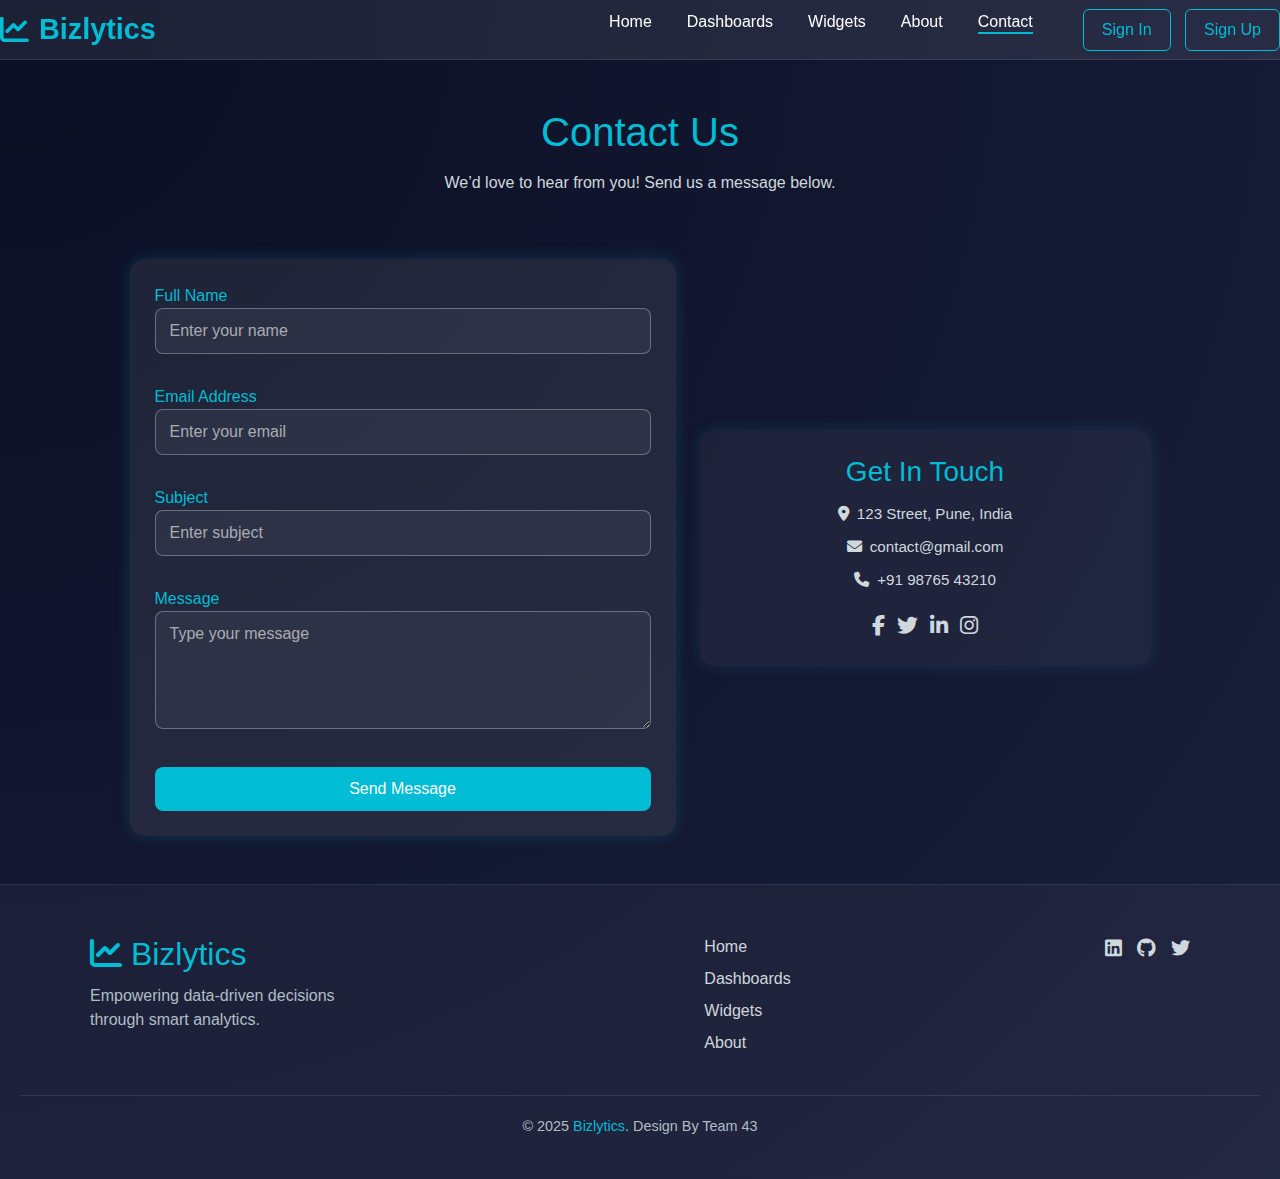
<file: contact.html>
<!DOCTYPE html>
<html lang="en">
<head>
  <meta charset="UTF-8" />
  <meta name="viewport" content="width=device-width, initial-scale=1.0" />
  <title>Contact - Bizlytics</title>

  <link rel="stylesheet" href="style.css" />
  <link href="https://cdn.jsdelivr.net/npm/bootstrap@5.3.3/dist/css/bootstrap.min.css" rel="stylesheet" />
  <link href="https://cdnjs.cloudflare.com/ajax/libs/font-awesome/6.5.0/css/all.min.css" rel="stylesheet" />
</head>
<body>

  <!-- Navbar -->
  <nav class="navbar contact-navbar">
    <div class="logo">
      <i class="fas fa-chart-line"></i> Bizlytics
    </div>

    <div class="menu-toggle" id="menuToggle">☰</div>

    <div class="nav-container" id="navContainer">
      <ul class="nav-links">
        <li><a href="index.html">Home</a></li>
        <li><a href="dashboards.html">Dashboards</a></li>
        <li><a href="widget.html">Widgets</a></li>
        <li><a href="about.html">About</a></li>
        <li><a class="active" href="contact.html">Contact</a></li>
      </ul>

      <div class="auth-buttons">
        <button id="signInBtn"><a href="signin.html">Sign In</a></button>
        <button id="signUpBtn"><a href="signup.html">Sign Up</a></button>
      </div>
    </div>
  </nav>

  <!-- Contact Section -->
  <section class="contact-section container text-center mt-5 mb-5">
    <h1>Contact Us</h1>
    <p>We’d love to hear from you! Send us a message below.</p>

    <div class="row justify-content-center align-items-center mt-4 gy-4">
      <!-- Contact Form -->
      <div class="col-lg-6 col-md-10">
        <form id="contactForm" class="contact-form">
          <div class="mb-3">
            <label for="name">Full Name</label>
            <input type="text" id="name" placeholder="Enter your name" />
          </div>

          <div class="mb-3">
            <label for="email">Email Address</label>
            <input type="email" id="email" placeholder="Enter your email" />
          </div>

          <div class="mb-3">
            <label for="subject">Subject</label>
            <input type="text" id="subject" placeholder="Enter subject" />
          </div>

          <div class="mb-3">
            <label for="message">Message</label>
            <textarea id="message" rows="4" placeholder="Type your message"></textarea>
          </div>

          <button type="submit">Send Message</button>
        </form>
      </div>

      <!-- Contact Info -->
      <div class="col-lg-5 col-md-10">
        <div class="contact-info">
          <h3>Get In Touch</h3>
          <p><i class="fa-solid fa-location-dot me-2"></i>123 Street, Pune, India</p>
          <p><i class="fa-solid fa-envelope me-2"></i>contact@gmail.com</p>
          <p><i class="fa-solid fa-phone me-2"></i>+91 98765 43210</p>

          <div class="contact-social">
            <a href="#"><i class="fa-brands fa-facebook-f"></i></a>
            <a href="#"><i class="fa-brands fa-twitter"></i></a>
            <a href="#"><i class="fa-brands fa-linkedin-in"></i></a>
            <a href="#"><i class="fa-brands fa-instagram"></i></a>
          </div>
        </div>
      </div>
    </div>
  </section>

  <!-- Footer -->
  <footer>
    <div class="footer-container">
      <div class="footer-logo">
        <h2><i class="fas fa-chart-line"></i> Bizlytics</h2>
        <p>Empowering data-driven decisions through smart analytics.</p>
      </div>

      <div class="footer-links">
        <a href="index.html">Home</a>
        <a href="dashboards.html">Dashboards</a>
        <a href="widget.html">Widgets</a>
        <a href="about.html">About</a>
      </div>

      <div class="footer-social">
        <a href="#"><i class="fab fa-linkedin"></i></a>
        <a href="#"><i class="fab fa-github"></i></a>
        <a href="#"><i class="fab fa-twitter"></i></a>
      </div>
    </div>

    <div class="footer-bottom">
      <p>© 2025 <span>Bizlytics</span>. Design By Team 43</p>
    </div>
  </footer>

  <script>
    document.addEventListener("DOMContentLoaded", function () {
      const form = document.getElementById("contactForm");
      form.addEventListener("submit", function (e) {
        e.preventDefault();
        const name = document.getElementById("name").value.trim();
        const email = document.getElementById("email").value.trim();
        const subject = document.getElementById("subject").value.trim();
        const message = document.getElementById("message").value.trim();
        let isValid = true;
        let errorMsg = "";

        if (name === "") {
          errorMsg += "✖ Please enter your name.\n";
          isValid = false;
        }
        if (email === "") {
          errorMsg += "✖ Please enter your email.\n";
          isValid = false;
        } else if (!/^[^\\s@]+@[^\\s@]+\\.[^\\s@]+$/.test(email)) {
          errorMsg += "✖ Invalid email format.\n";
          isValid = false;
        }
        if (subject === "") {
          errorMsg += "✖ Please enter a subject.\n";
          isValid = false;
        }
        if (message === "") {
          errorMsg += "✖ Please enter a message.\n";
          isValid = false;
        }

        if (!isValid) {
          alert(errorMsg);
        } else {
          alert("✔ Message sent successfully!");
          form.reset();
        }
      });
    });
  </script>

</body>
</html>
</file>
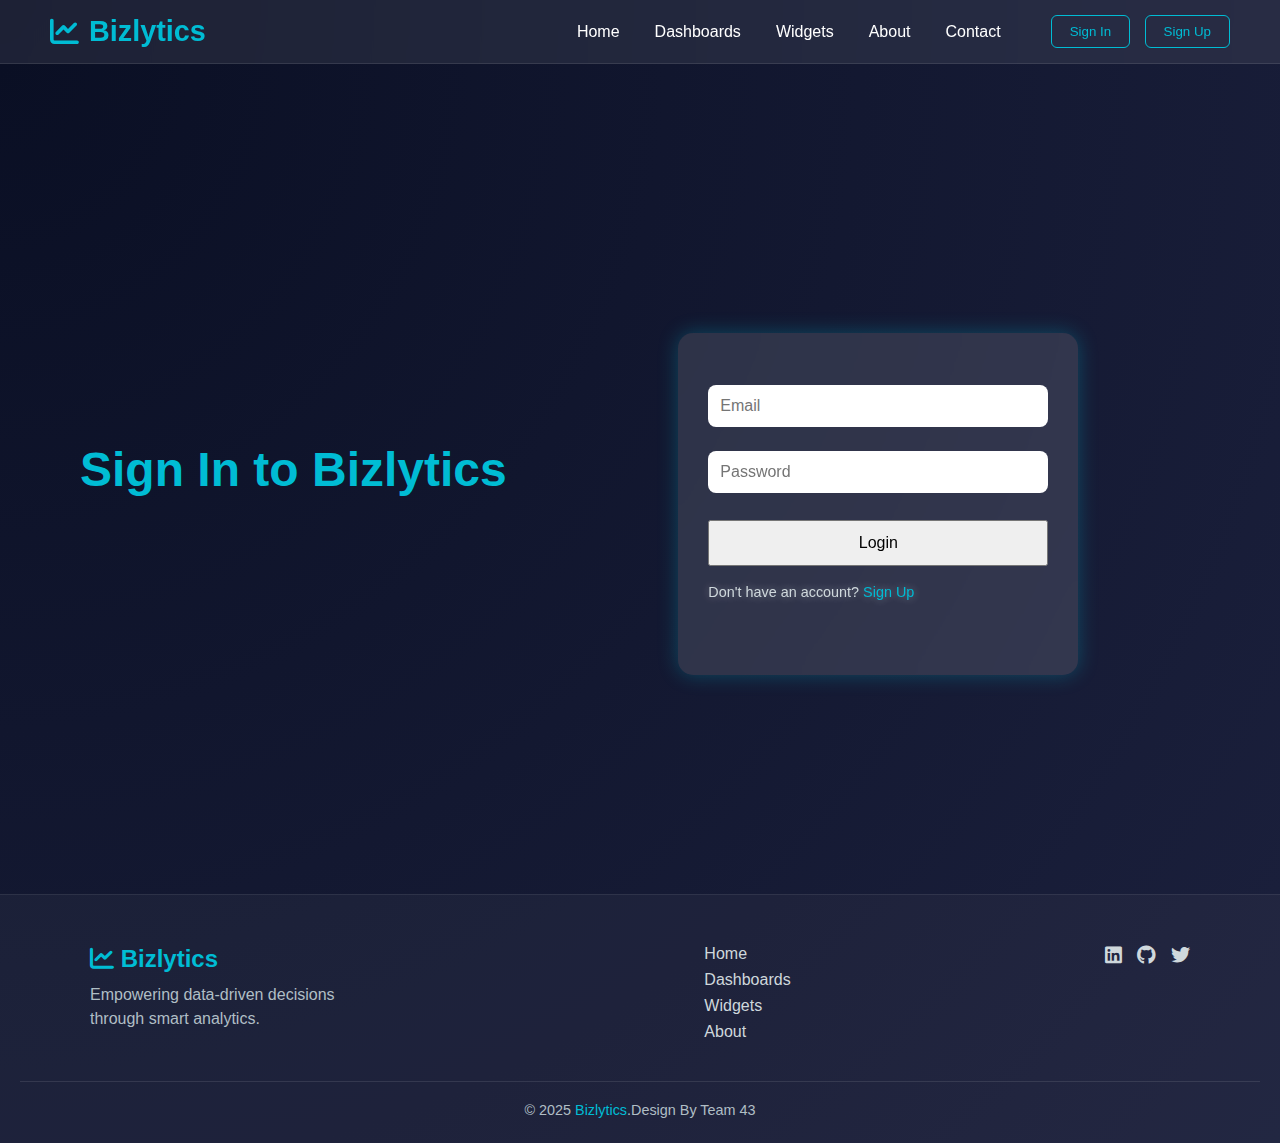
<file: signin.html>
<!DOCTYPE html>
<html lang="en">

<head>
  <meta charset="UTF-8">
  <meta name="viewport" content="width=device-width, initial-scale=1.0">
  <title>BizAnalytics - Sign In</title>
  <link rel="icon" type="image/png" href="./Img/logo.png">
  <link rel="stylesheet" href="https://cdnjs.cloudflare.com/ajax/libs/font-awesome/6.5.0/css/all.min.css">
  <link rel="stylesheet" href="style.css">
</head>

<body>
  <nav class="navbar">
    <div class="logo">
      <i class="fas fa-chart-line"></i> Bizlytics
    </div>
    <div class="menu-toggle" id="menuToggle">☰</div>

    <div class="nav-container" id="navContainer">
      <ul class="nav-links">
        <li><a href="index.html">Home</a></li>
        <li><a href="dashboards.html">Dashboards</a></li>
        <li><a href="widget.html">Widgets</a></li>
        <li><a href="about.html">About</a></li>
        <li><a href="contact.html">Contact</a></li>

      </ul>

      <div class="auth-buttons">
        <button id="signInBtn"><a href="signin.html">Sign In</a></button>
        <button id="signUpBtn"><a href="signup.html">Sign Up</a></button>
      </div>
    </div>
  </nav>


  <section class="hero">
    <h1>Sign In to Bizlytics</h1>
    <div class="modal-content">
      <input type="email" placeholder="Email" />
      <input type="password" placeholder="Password" />
      <button class="submit-btn">Login</button>
      <p>Don't have an account? <a href="signup.html" style="color:#00bcd4">Sign Up</a></p>
    </div>
  </section>

  <footer>
    <div class="footer-container">
      <div class="footer-logo">
        <h2><i class="fas fa-chart-line"></i> Bizlytics</h2>
        <p>Empowering data-driven decisions through smart analytics.</p>
      </div>

      <div class="footer-links">
        <a href="index.html">Home</a>
        <a href="dashboards.html">Dashboards</a>
        <a href="widget.html">Widgets</a>
        <a href="about.html">About</a>
      </div>

      <div class="footer-social">
        <a href="#"><i class="fab fa-linkedin"></i></a>
        <a href="#"><i class="fab fa-github"></i></a>
        <a href="#"><i class="fab fa-twitter"></i></a>
      </div>
    </div>

    <div class="footer-bottom">
      <p>© 2025 <span>Bizlytics</span>.Design By Team 43</p>
    </div>
  </footer>


  <script src="script.js"></script>
</body>

</html>
</file>
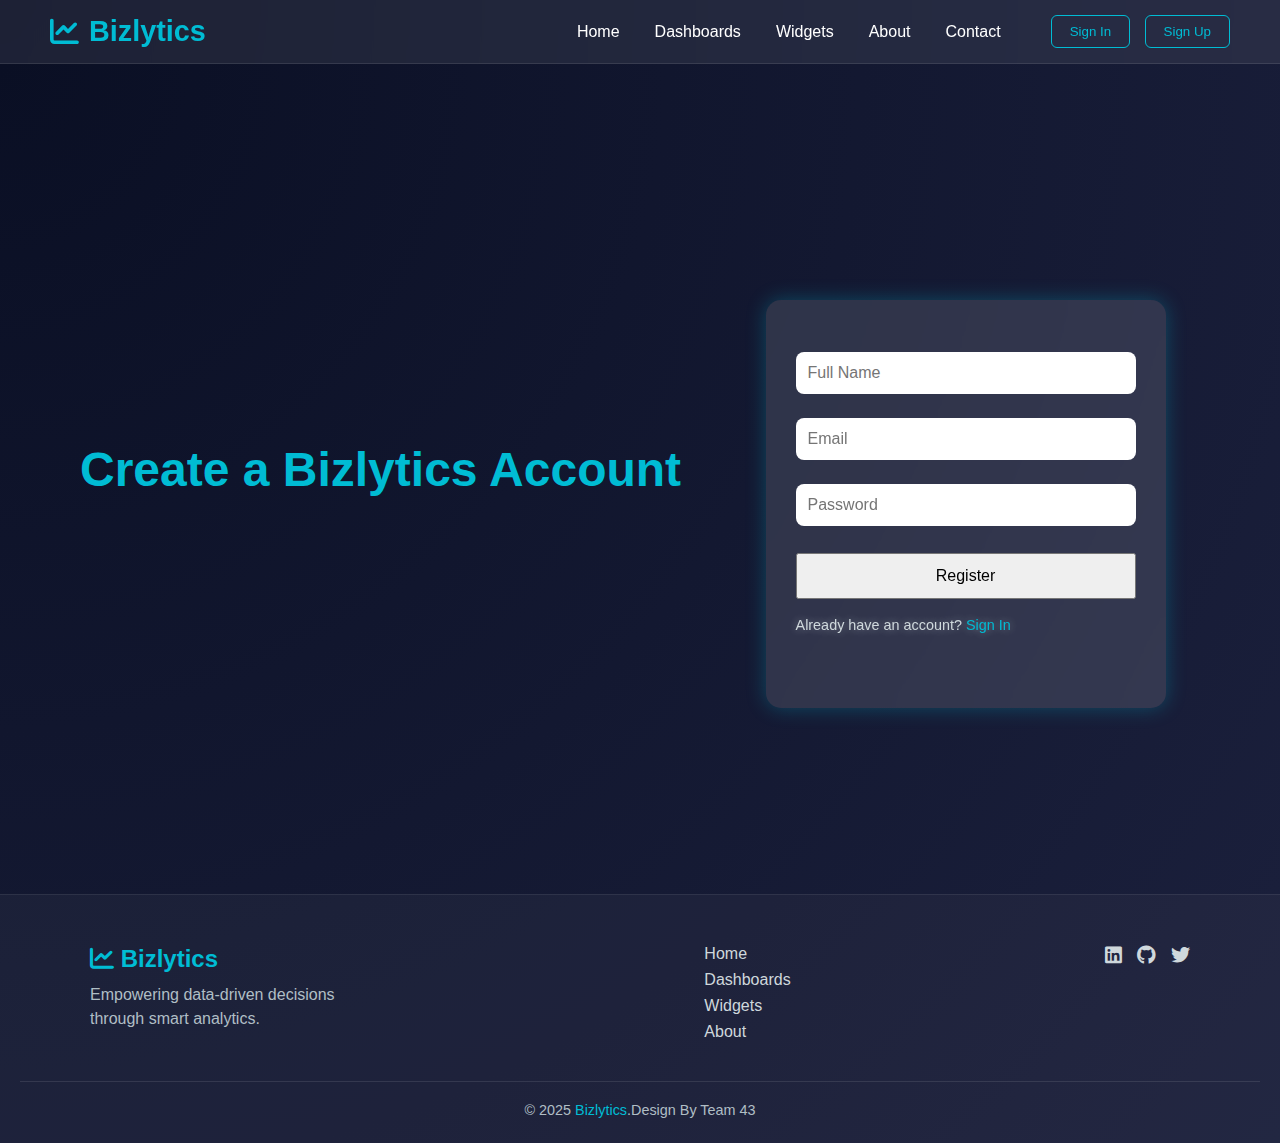
<file: signup.html>
<!DOCTYPE html>
<html lang="en">

<head>
  <meta charset="UTF-8">
  <meta name="viewport" content="width=device-width, initial-scale=1.0">
  <title>BizAnalytics - Sign Up</title>
  <link rel="icon" type="image/png" href="./Img/logo.png">
  <link rel="stylesheet" href="https://cdnjs.cloudflare.com/ajax/libs/font-awesome/6.5.0/css/all.min.css">
  <link rel="stylesheet" href="style.css">
</head>

<body>
  <nav class="navbar">
    <div class="logo">
      <i class="fas fa-chart-line"></i> Bizlytics
    </div>
    <div class="menu-toggle" id="menuToggle">☰</div>

    <div class="nav-container" id="navContainer">
      <ul class="nav-links">
        <li><a href="index.html">Home</a></li>
        <li><a href="dashboards.html">Dashboards</a></li>
        <li><a href="widget.html">Widgets</a></li>
        <li><a href="about.html">About</a></li>
        <li><a href="contact.html">Contact</a></li>

      </ul>

      <div class="auth-buttons">
        <button id="signInBtn"><a href="signin.html">Sign In</a></button>
        <button id="signUpBtn"><a href="signup.html">Sign Up</a></button>
      </div>
    </div>
  </nav>


  <section class="hero">
    <h1>Create a Bizlytics Account</h1>
    <div class="modal-content">
      <input type="text" placeholder="Full Name" />
      <input type="email" placeholder="Email" />
      <input type="password" placeholder="Password" />
      <button class="submit-btn">Register</button>
      <p>Already have an account? <a href="signin.html" style="color:#00bcd4">Sign In</a></p>
    </div>
  </section>

  <footer>
    <div class="footer-container">
      <div class="footer-logo">
        <h2><i class="fas fa-chart-line"></i> Bizlytics</h2>
        <p>Empowering data-driven decisions through smart analytics.</p>
      </div>

      <div class="footer-links">
        <a href="index.html">Home</a>
        <a href="dashboards.html">Dashboards</a>
        <a href="widget.html">Widgets</a>
        <a href="about.html">About</a>
      </div>

      <div class="footer-social">
        <a href="#"><i class="fab fa-linkedin"></i></a>
        <a href="#"><i class="fab fa-github"></i></a>
        <a href="#"><i class="fab fa-twitter"></i></a>
      </div>
    </div>

    <div class="footer-bottom">
      <p>© 2025 <span>Bizlytics</span>.Design By Team 43</p>
    </div>
  </footer>


  <script src="script.js"></script>
</body>

</html>
</file>
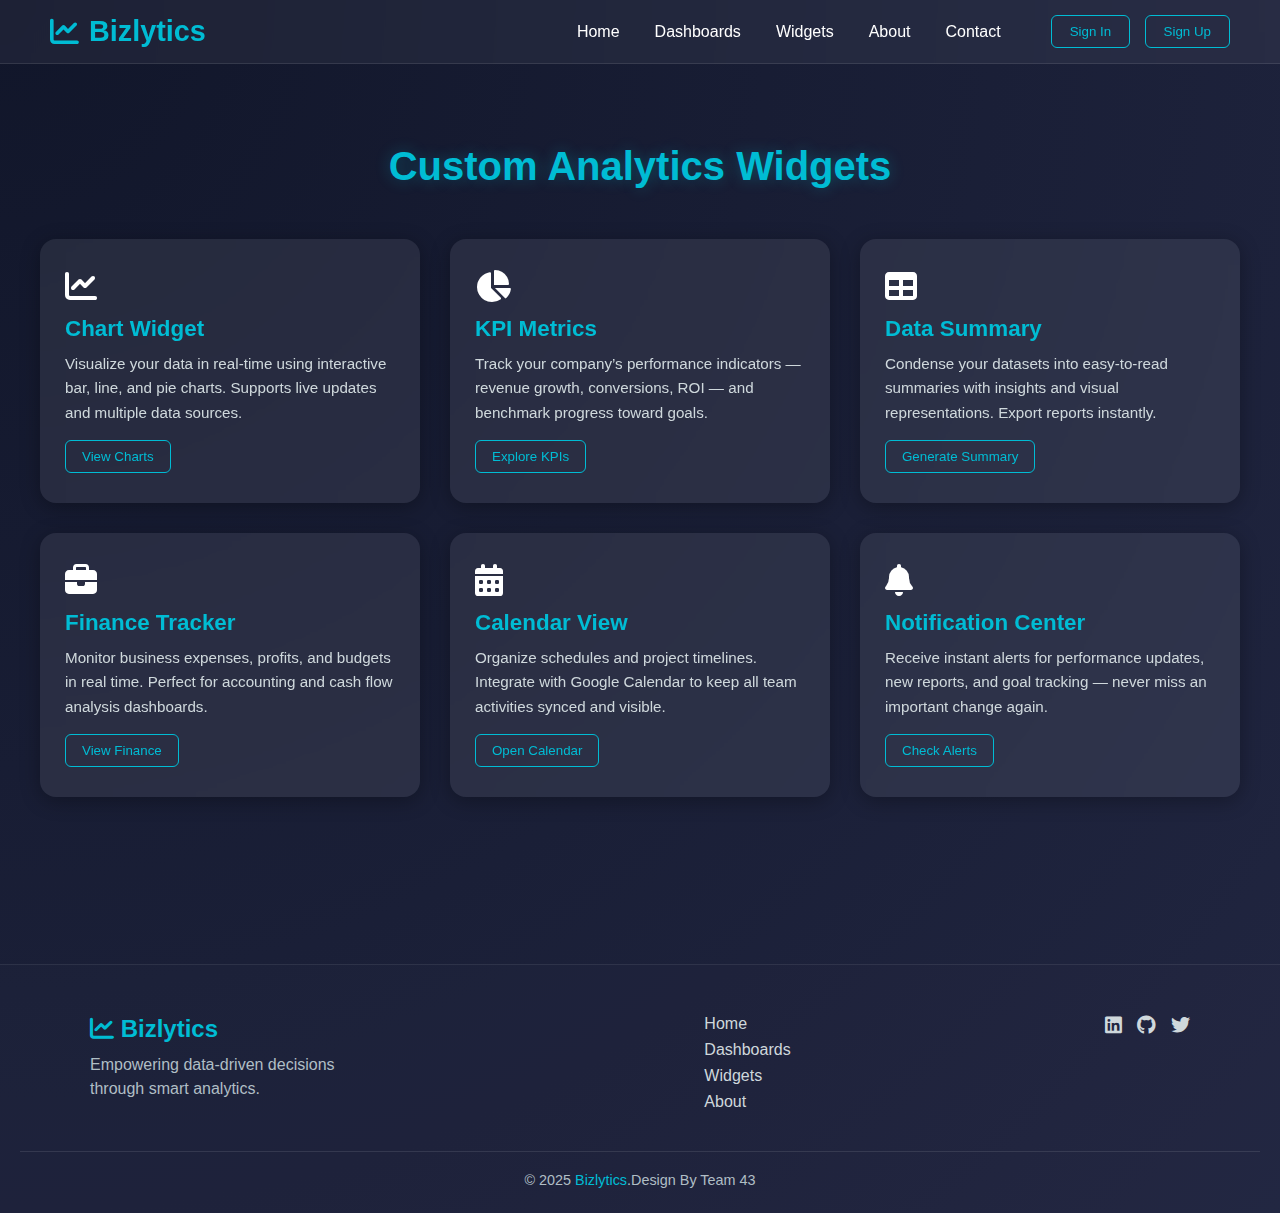
<file: widget.html>
<!DOCTYPE html>
<html lang="en">

<head>
  <meta charset="UTF-8">
  <meta name="viewport" content="width=device-width, initial-scale=1.0">
  <title>Widgets - Bizlytics</title>
  <link rel="icon" type="image/png" href="./Img/logo.png">

  <link rel="stylesheet" href="style.css">
  <link rel="stylesheet" href="https://cdnjs.cloudflare.com/ajax/libs/font-awesome/6.5.0/css/all.min.css">

</head>

<body>
  <nav class="navbar">
    <div class="logo">
      <i class="fas fa-chart-line"></i> Bizlytics
    </div>
    <div class="menu-toggle" id="menuToggle">☰</div>

    <div class="nav-container" id="navContainer">
      <ul class="nav-links">
        <li><a href="index.html">Home</a></li>
        <li><a href="dashboards.html" >Dashboards</a></li>
        <li><a href="widget.html">Widgets</a></li>
        <li><a href="about.html">About</a></li>
                <li><a href="contact.html">Contact</a></li>

      </ul>

      <div class="auth-buttons">
        <button id="signInBtn"><a href="signin.html">Sign In</a></button>
        <button id="signUpBtn"><a href="signup.html">Sign Up</a></button>
      </div>
    </div>
  </nav>


  <!-- Include Font Awesome -->
  <link rel="stylesheet" href="https://cdnjs.cloudflare.com/ajax/libs/font-awesome/6.4.0/css/all.min.css">

  <section class="widget-section">
    <h2>Custom Analytics Widgets</h2>

    <div class="widget-grid">
      <div class="widget">
        <div class="icon"><i class="fas fa-chart-line"></i></div>
        <h3>Chart Widget</h3>
        <p>Visualize your data in real-time using interactive bar, line, and pie charts. Supports live updates and
          multiple data sources.</p>
        <button>View Charts</button>
      </div>

      <div class="widget">
        <div class="icon"><i class="fas fa-chart-pie"></i></div>
        <h3>KPI Metrics</h3>
        <p>Track your company’s performance indicators — revenue growth, conversions, ROI — and benchmark progress
          toward goals.</p>
        <button>Explore KPIs</button>
      </div>

      <div class="widget">
        <div class="icon"><i class="fas fa-table"></i></div>
        <h3>Data Summary</h3>
        <p>Condense your datasets into easy-to-read summaries with insights and visual representations. Export reports
          instantly.</p>
        <button>Generate Summary</button>
      </div>

      <div class="widget">
        <div class="icon"><i class="fas fa-briefcase"></i></div>
        <h3>Finance Tracker</h3>
        <p>Monitor business expenses, profits, and budgets in real time. Perfect for accounting and cash flow analysis
          dashboards.</p>
        <button>View Finance</button>
      </div>

      <div class="widget">
        <div class="icon"><i class="fas fa-calendar-alt"></i></div>
        <h3>Calendar View</h3>
        <p>Organize schedules and project timelines. Integrate with Google Calendar to keep all team activities synced
          and visible.</p>
        <button>Open Calendar</button>
      </div>

      <div class="widget">
        <div class="icon"><i class="fas fa-bell"></i></div>
        <h3>Notification Center</h3>
        <p>Receive instant alerts for performance updates, new reports, and goal tracking — never miss an important
          change again.</p>
        <button>Check Alerts</button>
      </div>
    </div>
  </section>


  <footer>
    <div class="footer-container">
      <div class="footer-logo">
        <h2><i class="fas fa-chart-line"></i> Bizlytics</h2>
        <p>Empowering data-driven decisions through smart analytics.</p>
      </div>

      <div class="footer-links">
        <a href="index.html">Home</a>
        <a href="dashboards.html">Dashboards</a>
        <a href="widget.html">Widgets</a>
        <a href="about.html">About</a>
      </div>

      <div class="footer-social">
        <a href="#"><i class="fab fa-linkedin"></i></a>
        <a href="#"><i class="fab fa-github"></i></a>
        <a href="#"><i class="fab fa-twitter"></i></a>
      </div>
    </div>

    <div class="footer-bottom">
      <p>© 2025 <span>Bizlytics</span>.Design By Team 43</p>
    </div>
  </footer>

  <script src="script.js"></script>
</body>

</html>
</file>
<file: style.css>
* {
  margin: 0;
  padding: 0;
  box-sizing: border-box;
  font-family: "Poppins", sans-serif;
}

body {
  background: radial-gradient(circle at top left, #0a0f24, #1a1f3b);
  color: #fff;
  min-height: 100vh;
  scroll-behavior: smooth;
}

/* Navbar CSS */
.navbar {
  background: rgba(255, 255, 255, 0.08);
  backdrop-filter: blur(12px);
  display: flex;
  justify-content: space-between;
  align-items: center;
  padding: 15px 50px;
  position: sticky;
  top: 0;
  z-index: 100;
  border-bottom: 1px solid rgba(255, 255, 255, 0.1);
}

.logo {
  font-size: 1.8rem;
  font-weight: 700;
  color: #00bcd4;
  display: flex;
  align-items: center;
  gap: 10px;
}

.nav-container {
  display: flex;
  align-items: center;
  gap: 40px;
}

.nav-links {
  list-style: none;
  display: flex;
  gap: 35px;
}

.nav-links a {
  color: white;
  text-decoration: none;
  font-weight: 500;
  position: relative;
  transition: 0.3s ease;
}

.nav-links a::after {
  content: "";
  position: absolute;
  width: 0;
  height: 2px;
  background: #00bcd4;
  left: 0;
  bottom: -4px;
  transition: width 0.3s ease;
}

.nav-links a:hover::after,
.nav-links .active::after {
  width: 100%;
}

.auth-buttons button {
  background: transparent;
  border: 1px solid #00bcd4;
  color: #00bcd4;
  padding: 8px 18px;
  border-radius: 6px;
  margin-left: 10px;
  cursor: pointer;
  transition: 0.3s;
}

.auth-buttons button:hover {
  background: #00bcd4;
  color: #fff;
  transform: scale(1.05);
}

.auth-buttons a {
  color: inherit;
  text-decoration: none;
  display: block;
  width: 100%;
  height: 100%;
}

.menu-toggle {
  display: none;
  font-size: 1.8rem;
  color: #00bcd4;
  cursor: pointer;
}

/* Responsive Navbar */
@media (max-width: 768px) {
  .menu-toggle {
    display: block;
  }

  .nav-container {
    display: none;
    flex-direction: column;
    width: 100%;
    background: rgba(0, 0, 0, 0.9);
    backdrop-filter: blur(10px);
    position: absolute;
    top: 70px;
    left: 0;
    padding: 20px 0;
    text-align: center;
    box-shadow: 0 4px 10px rgba(0, 0, 0, 0.4);
    max-height: 80vh;
    overflow-y: auto;
    border-top: 1px solid rgba(255, 255, 255, 0.1);
  }

  .nav-container.active {
    display: flex;
    animation: fadeIn 0.3s ease-in-out;
  }

  .nav-links {
    flex-direction: column;
    gap: 20px;
  }

  .auth-buttons {
    margin-top: 20px;
    display: flex;
    flex-direction: column;
    gap: 10px;
  }

  .auth-buttons button {
    width: 80%;
    margin: 0 auto;
  }

  @keyframes fadeIn {
    from {
      opacity: 0;
      transform: translateY(-10px);
    }

    to {
      opacity: 1;
      transform: translateY(0);
    }
  }
}

/* Hero CSS */
.hero {
  display: flex;
  justify-content: space-between;
  align-items: center;
  text-align: left;
  height: calc(100vh - 70px);
  width: 100%;
  padding: 0 80px;
  margin: 0 auto;
  background: radial-gradient(circle at top left, #0a0f24, #1a1f3b);
  gap: 50px;
}

.hero-left {
  flex: 1;
}

.hero-right {
  flex: 1;
  display: flex;
  justify-content: center;
  align-items: center;
}

.hero-right img {
  width: 100%;
  max-width: 500px;
  border-radius: 15px;
  box-shadow: 0 0 25px rgba(0, 188, 212, 0.3);
}

.hero h1 {
  font-size: 3rem;
  color: #00bcd4;
  margin-bottom: 20px;
}

.hero p {
  font-size: 1.2rem;
  color: rgba(255, 255, 255, 0.8);
  text-shadow: 0 0 8px rgba(255, 255, 255, 0.4);
  margin-bottom: 30px;
  max-width: 600px;
  line-height: 1.6;
}

.explore-btn {
  background: #00bcd4;
  padding: 12px 28px;
  color: white;
  border-radius: 8px;
  text-decoration: none;
  font-weight: 500;
  transition: 0.3s ease;
}

.explore-btn:hover {
  background: #008c9e;
  box-shadow: 0 0 15px rgba(0, 188, 212, 0.6);
  transform: scale(1.05);
}

@media (max-width: 992px) {
  .hero {
    flex-direction: column;
    text-align: center;
    padding: 40px 20px;
  }

  .hero-left, .hero-right {
    flex: unset;
    width: 100%;
  }

  .hero-right img {
    max-width: 80%;
    margin-top: 30px;
  }
}


/* Dashboard CSS */
#dashboards h2.dash {
  color: #00bcd4;
  margin-bottom: 40px;
}

.dashboard-section {
  padding: 60px 20px;
  text-align: center;
}

.dashboard-section h1 {
  font-size: 2.5rem;
  color: #00bcd4;
  margin-bottom: 40px;
}

.dashboard-grid {
  display: grid;
  grid-template-columns: repeat(3, 1fr);
  gap: 25px;
  justify-items: center;
}

.card {
  background: rgba(255, 255, 255, 0.08);
  border-radius: 15px;
  padding: 40px 20px;
  text-align: center;
  font-weight: 500;
  letter-spacing: 0.5px;
  box-shadow: 0 0 15px rgba(0, 188, 212, 0.15);
  transition: all 0.4s ease;
  cursor: pointer;
  width: 100%;
  max-width: 300px;
}

.card:hover {
  transform: translateY(-8px) scale(1.03);
  box-shadow: 0 0 25px rgba(0, 188, 212, 0.4);
}

.card h3 {
  margin-bottom: 15px;
  color: #00bcd4;
  font-size: 1.2rem;
}

.card canvas {
  width: 100% !important;
  height: 180px !important;
}

@media (max-width: 992px) {
  .dashboard-grid {
    grid-template-columns: repeat(2, 1fr);
  }
}

@media (max-width: 576px) {
  .dashboard-grid {
    grid-template-columns: 1fr;
  }
}

/* Widget  CSS */
.widget-section {
  padding: 80px 40px;
  text-align: center;
  background: rgba(255, 255, 255, 0.03);
  min-height: 100vh;
}

.widget-section h2 {
  font-size: 2.5rem;
  color: #00bcd4;
  margin-bottom: 50px;
  text-shadow: 0 0 15px rgba(0, 188, 212, 0.3);
}

.widget-grid {
  display: grid;
  grid-template-columns: repeat(auto-fit, minmax(280px, 1fr));
  gap: 30px;
  max-width: 1200px;
  margin: auto;
}

.widget {
  background: rgba(255, 255, 255, 0.08);
  border-radius: 16px;
  padding: 30px 25px;
  text-align: left;
  backdrop-filter: blur(10px);
  box-shadow: 0 4px 20px rgba(0, 0, 0, 0.3);
  transition: all 0.3s ease;
  position: relative;
  overflow: hidden;
}

.widget:hover {
  transform: translateY(-8px);
  box-shadow: 0 6px 30px rgba(0, 188, 212, 0.3);
}

.widget .icon {
  font-size: 2rem;
}

.widget .icon i {
  color: white;
}

.widget h3 {
  margin: 10px 0;
  font-size: 1.4rem;
  color: #00bcd4;
}

.widget p {
  color: #cfd8dc;
  font-size: 0.95rem;
  line-height: 1.6;
  margin-bottom: 15px;
}

.widget button {
  background: transparent;
  border: 1px solid #00bcd4;
  color: #00bcd4;
  padding: 8px 16px;
  border-radius: 6px;
  cursor: pointer;
  transition: 0.3s;
}

.widget button:hover {
  background: #00bcd4;
  color: #fff;
}

/* Sign In & Sign Up CSS */
.hero .modal-content {
  display: flex;
  flex-direction: column;
  justify-content: center;
  max-width: 400px;
  margin: 50px auto 0;
  padding: 40px 30px;
  background: rgba(255, 255, 255, 0.12);
  border-radius: 15px;
  backdrop-filter: blur(15px);
  box-shadow: 0 0 20px rgba(0, 188, 212, 0.3);
}

.hero .modal-content input {
  width: 100%;
  padding: 12px;
  margin: 12px 0;
  border-radius: 8px;
  border: none;
  outline: none;
  text-align: left;
  font-size: 1rem;
}

.hero .modal-content .submit-btn {
  margin-top: 15px;
  padding: 12px;
  font-size: 1rem;
}

.hero .modal-content p {
  margin-top: 15px;
  font-size: 0.9rem;
  color: #cfd8dc;
}

.hero .modal-content p a {
  color: #00bcd4;
  text-decoration: none;
}

.hero .modal-content p a:hover {
  text-decoration: underline;
}

/* Dashboard modals css  */
.modal {
  display: none;
  position: fixed;
  z-index: 999;
  left: 0;
  top: 0;
  width: 100%;
  height: 100%;
  overflow: auto;
  background: rgba(0, 0, 0, 0.5);
}

.modal-content {
  background: rgba(255, 255, 255, 0.08);
  backdrop-filter: blur(15px);
  margin: 10% auto;
  padding: 30px;
  border-radius: 15px;
  width: 90%;
  max-width: 600px;
  position: relative;
  box-shadow: 0 0 25px rgba(0, 188, 212, 0.4);
}

.close {
  color: #aaa;
  position: absolute;
  top: 15px;
  right: 20px;
  font-size: 28px;
  font-weight: bold;
  cursor: pointer;
}

.close:hover {
  color: #fff;
}

/* Footer csss */
footer {
  background: rgba(255, 255, 255, 0.04);
  border-top: 1px solid rgba(255, 255, 255, 0.08);
  padding: 50px 20px 25px;
  color: #cfd8dc;
  font-family: sans-serif;
}

.footer-container {
  display: flex;
  flex-wrap: wrap;
  justify-content: space-between;
  gap: 30px;
  max-width: 1100px;
  margin: auto;
}

.footer-logo h2 {
  color: #00bcd4;
  margin-bottom: 10px;
}

.footer-logo p {
  max-width: 300px;
  line-height: 1.5;
  color: #b0bec5;
}

.footer-links,
.footer-social {
  display: flex;
  flex-direction: column;
  gap: 8px;
}

.footer-links a,
.footer-social a {
  color: #cfd8dc;
  text-decoration: none;
  transition: 0.3s;
}

.footer-links a:hover,
.footer-social a:hover {
  color: #00bcd4;
  transform: translateX(5px) scale(1.1);
}

.footer-social {
  flex-direction: row;
  gap: 15px;
  font-size: 1.2rem;
}

.footer-bottom {
  text-align: center;
  border-top: 1px solid rgba(255, 255, 255, 0.1);
  margin-top: 40px;
  padding-top: 20px;
  color: #b0bec5;
  font-size: 0.9rem;
}

.footer-bottom span {
  color: #00bcd4;
}

/* Responsive */
@media (max-width: 768px) {
  .footer-container {
    flex-direction: column;
    align-items: center;
    text-align: center;
  }

  .footer-links,
  .footer-social {
    align-items: center;
    flex-direction: row;
    flex-wrap: wrap;
    gap: 15px;
  }
}

/* Responsive */
@media (max-width: 992px) {
  .navbar {
    flex-direction: column;
    gap: 15px;
    text-align: center;
  }

  .nav-links {
    flex-direction: column;
    gap: 15px;
  }

  .hero h1 {
    font-size: 2.2rem;
  }

  .dashboard-section h2,
  .widget-section h2 {
    font-size: 1.8rem;
  }

  .dashboard-grid {
    grid-template-columns: repeat(2, 1fr);
  }
}

@media (max-width: 600px) {
  .dashboard-grid {
    grid-template-columns: 1fr;
  }

  .card,
  .widget {
    padding: 20px;
  }

  .hero {
    padding: 0 15px;
    height: calc(100vh - 70px);
  }

  .hero .modal-content {
    margin: 30px 15px 0;
    padding: 25px 20px;
  }

  .widget-section {
    padding: 60px 20px;
  }
}


/* ---------------- Contact Page ---------------- */
 .contact-section h1 {
      color: #00bcd4;
      margin-bottom: 15px;
    }

    .contact-section p {
      color: #cfd8dc;
      margin-bottom: 40px;
    }

    .contact-form {
      background: rgba(255, 255, 255, 0.08);
      padding: 25px;
      border-radius: 15px;
      box-shadow: 0 0 15px rgba(0, 188, 212, 0.2);
      text-align: left;
    }

    .contact-form label {
      color: #00bcd4;
      font-weight: 500;
    }

    .contact-form input,
    .contact-form textarea {
      width: 100%;
      padding: 10px 14px;
      margin-bottom: 15px;
      border-radius: 8px;
      border: 1px solid rgba(255, 255, 255, 0.3);
      background: rgba(255, 255, 255, 0.05);
      color: #fff;
    }

    .contact-form input::placeholder,
    .contact-form textarea::placeholder {
      color: rgba(255, 255, 255, 0.6);
    }

    .contact-form button {
      background: #00bcd4;
      color: #fff;
      border: none;
      padding: 10px 20px;
      border-radius: 8px;
      width: 100%;
      transition: 0.3s;
    }

    .contact-form button:hover {
      background: #008c9e;
      transform: scale(1.05);
      box-shadow: 0 0 15px rgba(0, 188, 212, 0.5);
    }

    .contact-info {
      background: rgba(255, 255, 255, 0.05);
      padding: 25px;
      border-radius: 15px;
      box-shadow: 0 0 15px rgba(0, 188, 212, 0.15);
      color: #cfd8dc;
      align-items: center;
    }

    .contact-info h3 {
      color: #00bcd4;
      margin-bottom: 15px;
    }

    .contact-info p {
      margin-bottom: 10px;
      font-size: 0.95rem;
    }

    .contact-social {
      display: flex;
      justify-content: center;
      align-items: center;
      gap: 12px;
      margin-top: 18px;
    }

    .contact-social a {
      color: #cfd8dc;
      font-size: 1.3rem;
      transition: 0.3s;
    }

    .contact-social a:hover {
      color: #00bcd4;
      transform: scale(1.2);
    }

/* ABout vala page  */
.about-section {
      background: radial-gradient(circle at top left, #0a0f24, #1a1f3b);
      padding: 80px 20px;
      color: #fff;
      min-height: 100vh;
      display: flex;
      flex-direction: column;
      align-items: center;
      text-align: center;
    }

    .about-section h1 {
      font-size: 2.8rem;
      color: #00bcd4;
      margin-bottom: 20px;
      text-shadow: 0 0 20px rgba(0, 188, 212, 0.4);
    }

    .about-section p {
      max-width: 800px;
      color: #cfd8dc;
      font-size: 1.05rem;
      line-height: 1.6;
      margin-bottom: 40px;
    }

    .team-grid {
      display: grid;
      grid-template-columns: repeat(auto-fit, minmax(220px, 1fr));
      gap: 30px;
      max-width: 1000px;
      margin: auto;
    }

    .team-member {
      background: rgba(255, 255, 255, 0.08);
      padding: 25px;
      border-radius: 15px;
      text-align: center;
      backdrop-filter: blur(10px);
      box-shadow: 0 4px 20px rgba(0, 0, 0, 0.3);
      transition: all 0.3s ease;
    }

    .team-member:hover {
      transform: translateY(-8px);
      box-shadow: 0 6px 30px rgba(0, 188, 212, 0.3);
    }

    .team-member img {
      width: 120px;
      height: 120px;
      border-radius: 50%;
      object-fit: cover;
      margin-bottom: 15px;
      border: 2px solid #00bcd4;
    }

    .team-member h3 {
      color: #00bcd4;
      margin-bottom: 8px;
      font-size: 1.3rem;
    }

    .team-member p {
      color: #cfd8dc;
      font-size: 0.95rem;
      line-height: 1.5;
    }

    .cta-btn {
      display: inline-block;
      padding: 12px 28px;
      background: #00bcd4;
      color: #fff;
      border-radius: 8px;
      text-decoration: none;
      font-weight: 500;
      transition: 0.3s ease;
    }

    .cta-btn:hover {
      background: #008c9e;
      transform: scale(1.05);
      box-shadow: 0 0 15px rgba(0, 188, 212, 0.6);
    }

    @media (max-width: 768px) {
      .team-grid {
        grid-template-columns: 1fr 1fr;
      }
    }

    @media (max-width: 500px) {
      .team-grid {
        grid-template-columns: 1fr;
      }
    }

    /* for resposive the home page  */

    @media (max-width: 992px) {
  .hero {
    flex-direction: column;
    text-align: center;
    height: auto;
    padding: 60px 20px;
    gap: 40px;
  }

  .hero-left, .hero-right {
    flex: unset;
    width: 100%;
  }

  .hero-right img {
    max-width: 85%;
    margin: 30px auto 0;
  }

  .hero h1 {
    font-size: 2.3rem;
  }

  .hero p {
    font-size: 1.05rem;
  }

  .dashboard-section {
    padding: 50px 20px;
  }

  .dashboard-grid {
    row-gap: 25px;
    justify-items: center;
  }

  .widget-section {
    padding: 70px 25px;
  }

  .widget-grid {
    gap: 25px;
  }

  .widget {
    text-align: center;
  }
}

@media (max-width: 768px) {
  .contact-section {
    padding: 50px 20px;
    text-align: center;
  }

  .contact-form,
  .contact-info {
    width: 100%;
    margin-bottom: 25px;
  }

  .contact-info {
    display: flex;
    flex-direction: column;
    justify-content: center;
  }

  .contact-social {
    justify-content: center;
  }

  footer {
    padding: 40px 15px;
  }

  .footer-container {
    gap: 25px;
  }
}

@media (max-width: 576px) {
  .hero-right img {
    max-width: 90%;
  }

  .explore-btn {
    display: inline-block;
    margin-top: 10px;
    font-size: 0.9rem;
    padding: 10px 20px;
  }

  .dashboard-section,
  .widget-section,
  .contact-section {
    padding: 50px 15px;
  }
}


#logoutBtn {
  background: #00bcd4;
  border: none;
  padding: 10px 20px;
  border-radius: 8px;
  color: white;
  cursor: pointer;
  transition: 0.3s;
}

#logoutBtn:hover {
  background: #0097a7;
}
</file>
